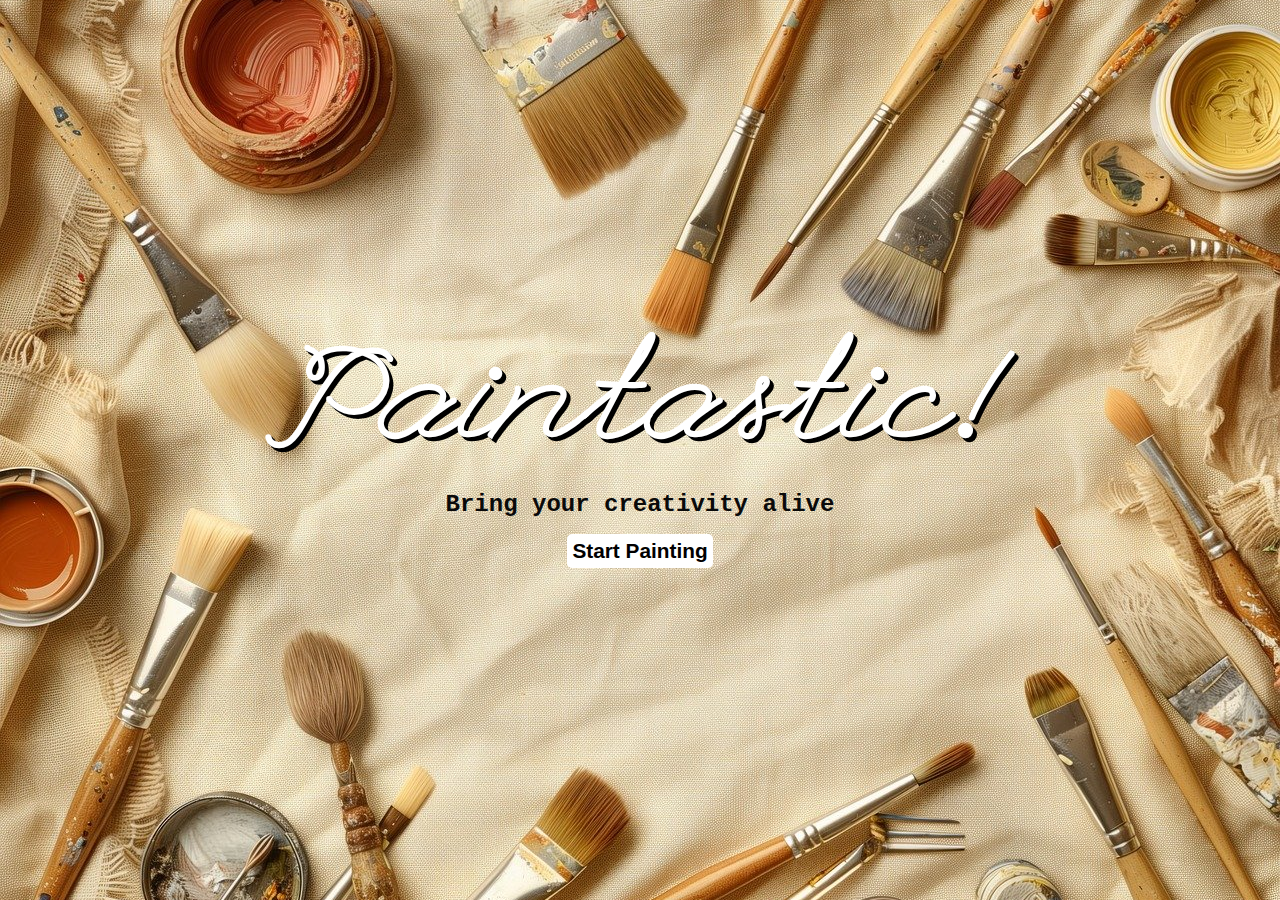
<file: index.html>
<!DOCTYPE html>
<html lang="en">

<head>
    <meta charset="UTF-8">
    <meta name="viewport" content="width=device-width, initial-scale=1.0">
    <link rel="shortcut icon" href="paintbrush.png" type="image/x-icon">
    <title>Paintastic</title>
    <link rel="stylesheet" href="index.css">
</head>

<body>
    <section>
        <h1 class="title">
            Paintastic!
        </h1>
        <p class="tagline">Bring your creativity alive</p>
        <a href="editor.html" class="button">Start Painting</a>
    </section>
</body>

</html>
</file>
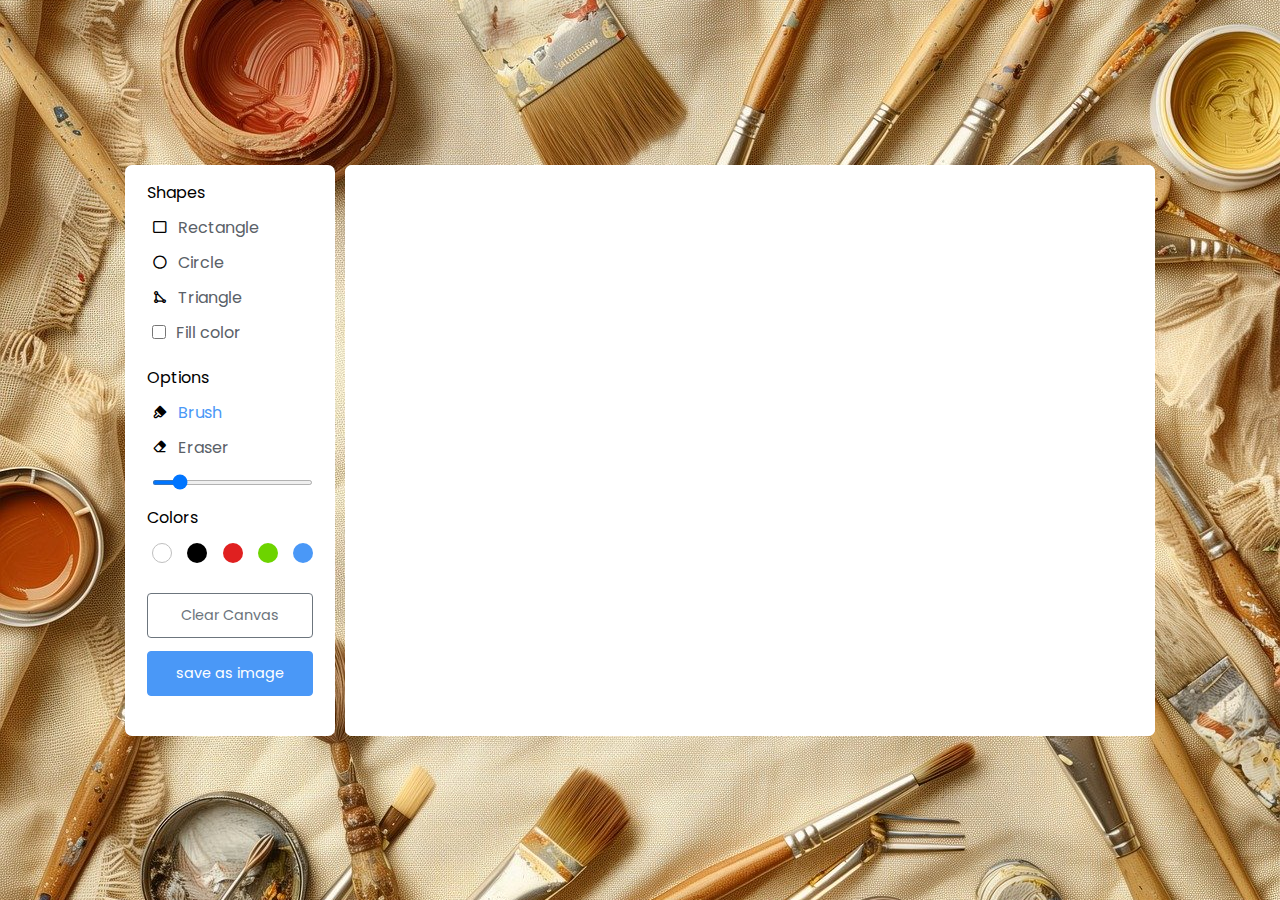
<file: editor.html>
<!DOCTYPE html>
<html lang="en" dir="ltr">

<head>
    <meta charset="utf-8">
    <link rel="shortcut icon" href="paintbrush.png" type="image/x-icon">
    <title>Paintastic</title>
    <link rel="stylesheet" href="editor.css">
    <link rel='stylesheet' href='https://unpkg.com/boxicons@2.1.4/css/boxicons.min.css'>
    <meta name="viewport" content="width=device-width, initial- scale=1.0">
    <script src="script.js" defer></script>
</head>

<body>
    <div class="container">
        <section class="tools-board">
            <div class="row">
                <label class="title">Shapes</label>
                <ul class="options">
                    <li class="option tool" id="rectangle">
                        <i class='bx bx-rectangle'></i>
                        <span>Rectangle</span>
                    </li>
                    <li class="option tool" id="circle">

                        <i class='bx bx-circle'></i>
                        <span>Circle</span>
                    </li>
                    <li class="option tool" id="triangle"> <i class='bx bx-shape-triangle'></i>
                        <span>Triangle</span>
                    </li>
                    <li class="option">
                        <input type="checkbox" id="fill-color">
                        <label for="fill-color">Fill color</label>
                    </li>
                </ul>
            </div>
            <div class="row">
                <label class="title">Options</label>
                <ul class="options">
                    <li class="option active tool" id="brush">
                        <i class='bx bxs-brush'></i>
                        <span>Brush</span>
                    </li>
                    <li class="option tool" id="eraser">
                        <i class='bx bxs-eraser'></i>
                        <span>Eraser</span>
                    <li class="option">
                        <input type="range" id="size-slider" min="1" max="30" value="5">
                    </li>
                </ul>
            </div>
            <div class="row colors">
                <label class="title">Colors</label>
                <ul class="options">
                    <li class="option"></li>
                    <li class="option selected"></li>
                    <li class="option"></li>
                    <li class="option"></li>
                    <li class="option">
                        <input type="color" id="color-picker" value="#4A98F7">
                    </li>
                </ul>
            </div>
            <div class="row buttons">
                <button class="clear-canvas">Clear Canvas</button>
                <button class="save-image">save as image</button>
            </div>

        </section>
        <section class="drawing-board">
            <canvas></canvas>
        </section>
    </div>

</html>
</file>
<file: index.css>
@import url('https://fonts.googleapis.com/css2?family=League+Script&display=swap');

* {
    margin: 0;
    padding: 0;
    box-sizing: border-box;
    font-family: 'Poppins', sans-serif;
}

body {
    display: flex;
    align-items: center;
    justify-content: center;
    min-height: 100vh;
    min-width: 100vw;
    background-image: url('bgImage.png');
    background-size: cover;
    background-position: center;
    background-repeat: no-repeat;
}

section {
    display: flex;
    flex-direction: column;
    align-items: center;
    animation: fadeIn 1s ease-in-out;
}

.title {
    text-align: center;
    color: #fff;
    font-family: "League Script", cursive;
    font-size: 9rem;
    font-weight: bold;
    text-shadow: 2px 2px 0 #000, 4px 4px 0 #000;
}

.tagline {
    color: #0a0a0a;
    font-family: 'Courier New', Courier, monospace;
    font-size: 1.5rem;
    font-weight: bold;
    text-align: center;
    margin-bottom: 1rem;
}

.button {
    text-decoration: none;
    text-align: center;
    background-color: #fff;
    color: black;
    padding: 5px 5px;
    border: none;
    border-radius: 5px;
    cursor: pointer;
    font-size: 1.3rem;
    font-weight: 700;
    transition: background-color 0.3s ease;
}

.button:hover {
    background-color: #eae5e5;
}

@keyframes fadeIn {
    0% {
        opacity: 0;
    }

    100% {
        opacity: 1;
    }
}

@media (max-width: 768px) {
    .title {
        font-size: 5rem;
    }

    .tagline {
        font-size: 1.2rem;
    }

    .button {
        font-size: 1rem;
    }
}

@media (max-width: 480px) {
    .title {
        font-size: 4rem;
    }

    .tagline {
        font-size: 1.1 rem;
    }

    .button {
        font-size: 0.9 rem;
    }
}
</file>
<file: editor.css>
@import url('https://fonts.googleapis.com/css2?family=Poppins:wght@400;500;600&display=swap');

* {
    margin: 0;
    padding: 0;
    box-sizing: border-box;
    font-family: 'Poppins', sans-serif;
}

body {
    display: flex;
    align-items: center;
    justify-content: center;
    min-height: 100vh;
    background-image: url('bgImage.png');
    background-size: cover;
    background-position: center;
    background-repeat: no-repeat;
}

.container {
    display: flex;
    width: 100%;
    gap: 10px;
    padding: 10px;
    max-width: 1050px;

}

section {
    background: #fff;
    border-radius: 7px;
}

.tools-board {
    width: 210px;
    padding: 15px 22px 0;
}

.tools-board .row {
    margin-bottom: 20px;
}

.row .options {
    list-style: none;
    margin: 10px 0 0 5px;
}

.row .options .option {
    display: flex;
    cursor: pointer;
    align-items: center;
    margin-bottom: 10px;
}

.option:is(:hover, .active) img {
    filter: invert(17%) sepia (90%) saturate (3000%) hue-rotate (900deg) brightness(100%) contrast (100%);
}

.option :where(span, label) {
    color: #5A6168;
    cursor: pointer;
    padding-left: 10px;
}

.option:is(:hover, .active) :where(span, label) {
    color: #4A98F7;
}

.option #fill-color {
    cursor: pointer;
    height: 14px;
    width: 14px;
}

#fill-color:checked~label {
    color: #4A98F7;
}


.option #size-slider {
    width: 100%;
    height: 5px;
    margin-top: 10px;
}

.colors .options {
    display: flex;
    justify-content: space-between;
}

.colors .option {
    height: 20px;
    width: 20px;
    border-radius: 50%;
    margin-top: 3px;
    position: relative;
}

.colors .option:nth-child(1) {
    background-color: #fff;
    border: 1px solid #bfbfbf;
}

.colors .option:nth-child(2) {
    background-color: #000;
}

.colors .option:nth-child(3) {
    background-color: #E02020;
}

.colors .option:nth-child(4) {
    background-color: #6DD400;
}

.colors .option:nth-child(5) {
    background-color: #4A98F7;
}

.colors.option.selected::before {
    position: absolute;
    content: "";
    top: 50%;
    left: 50%;
    height: 12px;
    width: 12px;
    background: inherit;
    border-radius: inherit;
    border: 2px solid #fff;
    transform: translate(-50%, -50%);
}

.colors.option:first-child.selected::before {
    border-color: #ccc;
}

.option #color-picker {
    opacity: 0;
    cursor: pointer;
}

.buttons button {
    width: 100%;
    color: #fff;
    border: none;
    outline: none;
    padding: 11px 0;
    font-size: 0.9rem;
    margin-bottom: 13px;
    background: none;
    border-radius: 4px;
    cursor: pointer;
}

.buttons .clear-canvas {
    color: #6C757D;
    border: 1px solid #6C757D;
    transition: all 0.3s ease;
}

.clear-canvas:hover {
    color: #fff;
    background: #6C757D;
}

.buttons .save-image {
    background: #4A98F7;
    border: 1px solid #4A98F7;
}

.drawing-board {
    flex: 1;
    overflow: hidden;
}

.drawing-board canvas {
    width: 100%;
    height: 100%;
}
</file>
